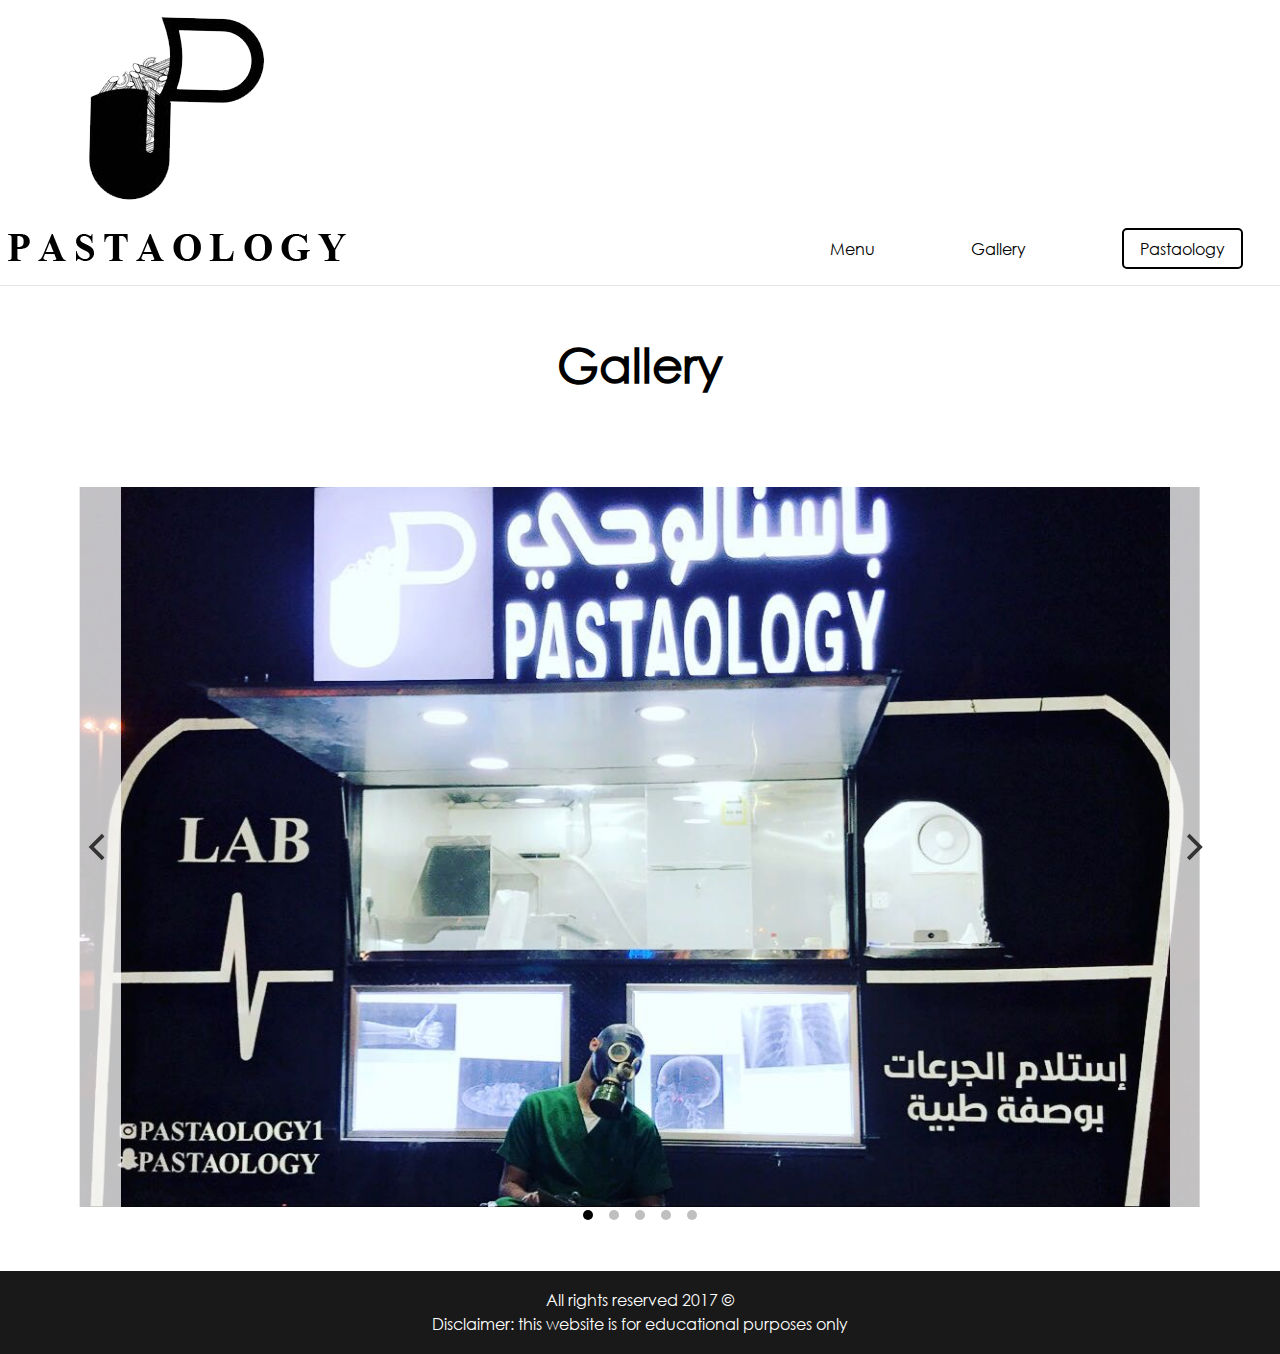
<file: gallery.html>
<!DOCTYPE html>
<html>

<head>
  <meta charset="utf-8">
  <title>Pastaology</title>
  <meta name="robots" content="noindex, nofollow">
  <meta name="viewport" content="width=device-width, initial-scale=1">
  <link rel="stylesheet" href="css/styles.css">
  <link rel="icon" href="images/marker.png">
</head>

<body id="gallery">
  <header>
    <div class="main">
        <img src="images/pastaology-logo2.png" alt="logo">
    </div>
    <div class="sticky-nav">
      <nav>
        <ul>
          <li><a href="menu.html">Menu</a></li>
          <li><a href="gallery.html">Gallery</a></li>
          <li><a href="index.html">Pastaology</a></li>
        </ul>
      </nav>
    </div>
  </header>
  <div class="main">
  <div class="wrapper">
    <h2 class="title">Gallery</h2>
    <div class="container">
      <div class="flickity">
        <div><img src="images/gallery/gallery1.jpg" alt="Pastaology"></div>
        <div><img src="images/gallery/gallery2.jpg" alt="Pastaology"></div>
        <div><img src="images/gallery/gallery3.jpg" alt="Pastaology"></div>
        <div><img src="images/gallery/gallery4.jpg" alt="Pastaology"></div>
        <div><img src="images/gallery/gallery5.jpg" alt="Pastaology"></div>
        </div>
      <!-- flickity -->
      </div>
    <!-- .container-->
  </div>
  <!-- .wrapper-->
  <footer>
    <p> All rights reserved 2017 © <br> Disclaimer: this website is for educational purposes only</p>
  </footer>
</div>
<!-- main -->
  <script src="flickity.min.js"></script>
  <script>
  window.onload = function() {
    var elem = document.querySelector('.flickity');
    var flkty = new Flickity(elem, {
      contain: true,
      wrapAround: true
    });
  }
  </script>
  <script src="custom.min.js"></script>
</body>

</html>
</file>
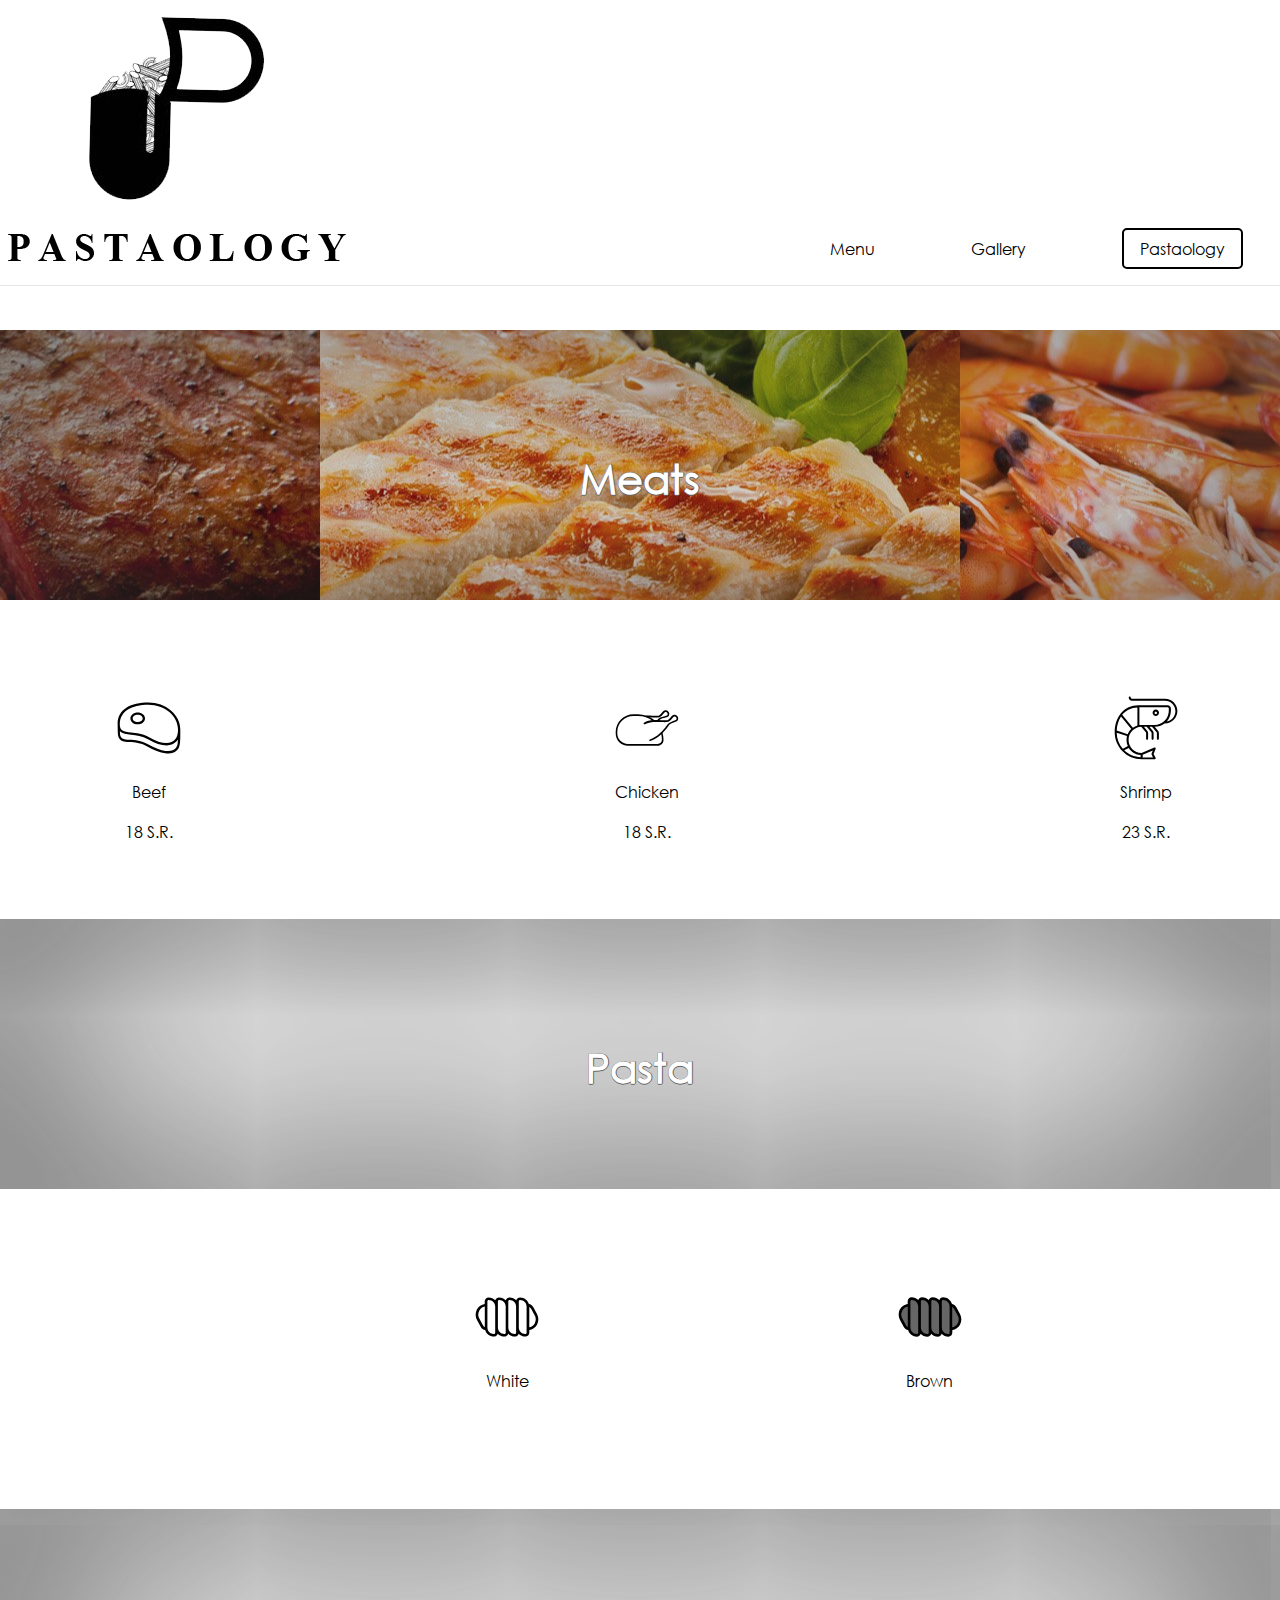
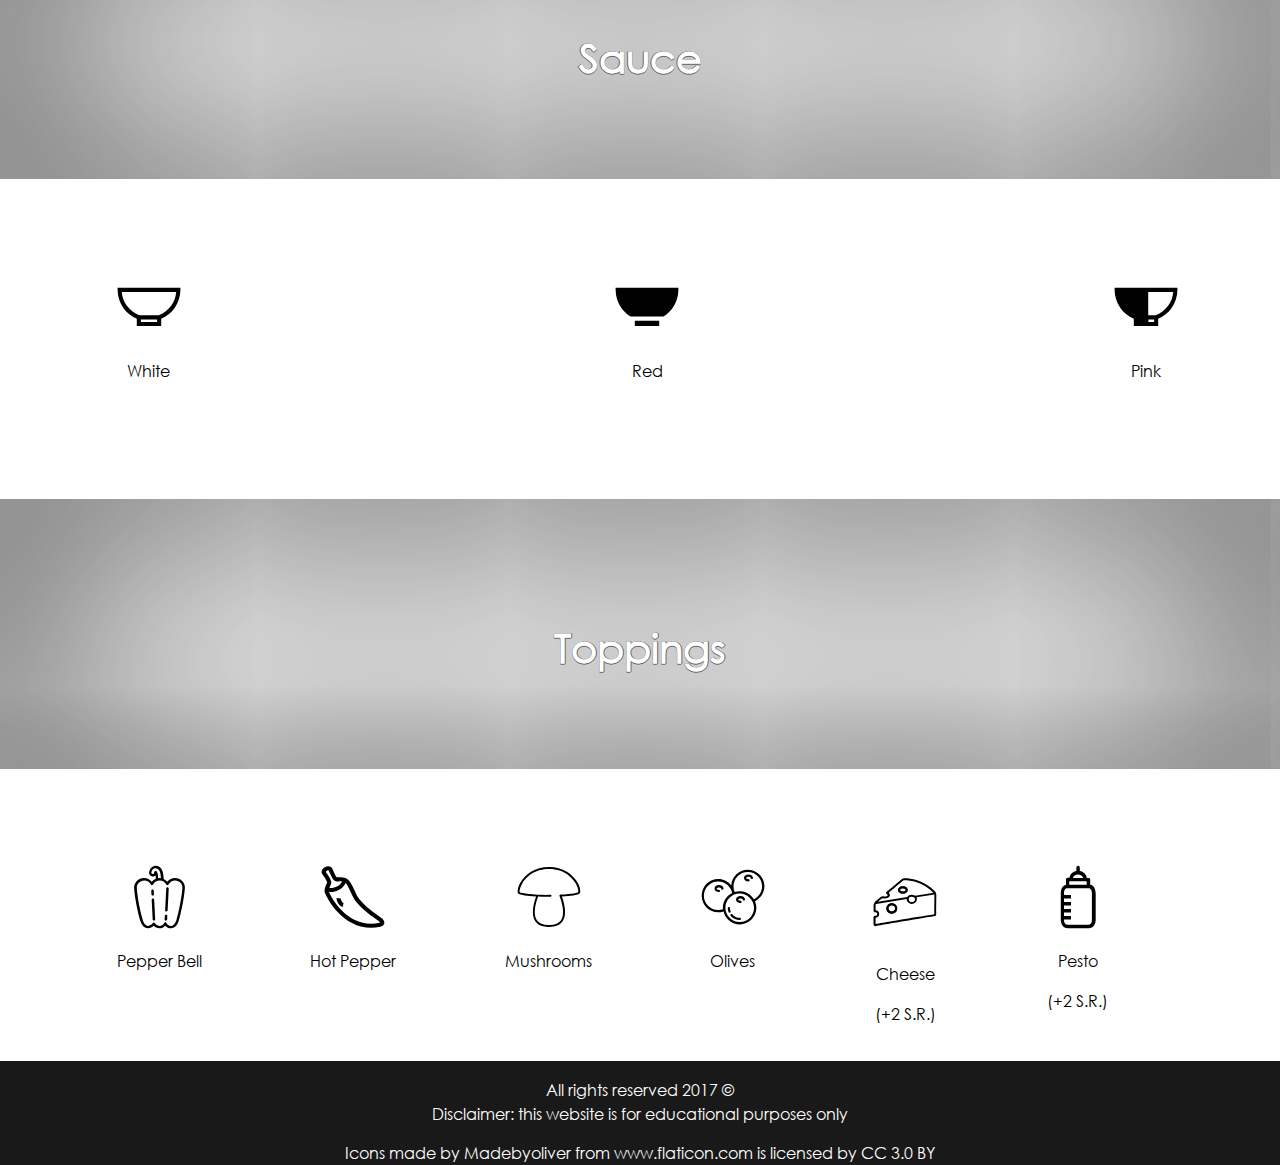
<file: menu.html>
<!DOCTYPE html>
<html>

<head>
  <meta charset="utf-8">
  <title>Pastaology</title>
  <meta name="robots" content="noindex, nofollow">
  <meta name="viewport" content="width=device-width, initial-scale=1">
  <link rel="stylesheet" href="css/styles.css">
  <link rel="icon" href="images/marker.png">
</head>

<body id="pages-menu"><header>
  <div class="main">
      <img src="images/pastaology-logo2.png" alt="logo">
  </div>
  <div class="sticky-nav">
    <nav>
      <ul>
        <li><a href="menu.html">Menu</a></li>
        <li><a href="gallery.html">Gallery</a></li>
        <li><a href="index.html">Pastaology</a></li>
      </ul>
    </nav>
  </div>
</header>
<div class="main">
  <div class="wrapper">
      <div class="pages-menu">
        <div class="parallax21"><h2>Meats</h2></div>
        <div class="meats">
          <ul>
            <li class="beef">
              <span class="svg-meat-steak svg-meat-steak-dims"></span>
              <p>Beef</p>
              <p class="price">18 S.R.</p>
            </li>
            <li class="chicken">
              <span class="svg-chicken svg-chicken-dims"></span>
              <p>Chicken</p>
              <p class="price">18 S.R.</p>
            </li>
            <li class="shrimp">
              <span class="svg-shrimp svg-shrimp-dims"></span>
              <p>Shrimp</p>
              <p class="price">23 S.R.</p>
            </li>
          </ul>
        </div>
        <div class="parallax22"><h2>Pasta</h2></div>
        <div class="pasta">
          <ul>
            <li class="icon-pasta-white">
              <span class="svg-pasta svg-pasta-dims"></span>
              <p>White</p>
            </li>
            <li class="icon-pasta-brown">
              <span class="svg-brown-pasta svg-brown-pasta-dims"></span>
              <p>Brown</p>
            </li>
          </ul>
        </div>
        <div class="parallax23"><h2>Sauce</h2></div>
        <div class="sauce">
          <ul>
            <li class="icon-sauce-white">
              <span class="svg-white svg-white-dims"></span>
              <p>White</p>
            </li>
            <li class="icon-sauce-red">
              <span class="svg-red svg-red-dims"></span>
              <p>Red</p>
            </li>
            <li class="icon-sauce-pink">
              <span class="svg-pink svg-pink-dims"></span>
              <p>Pink</p>
            </li>
          </ul>
        </div>
        <div class="parallax24"><h2>Toppings</h2></div>
        <div class="toppings">
          <ul>
            <li class="pepper-bell">
              <span class="svg-bell-pepper svg-bell-pepper-dims"></span>
              <p>Pepper Bell</p>
            </li>
            <li class="hot-pepper">
              <span class="svg-chili svg-chili-dims"></span>
              <p>Hot Pepper</p>
            </li>
            <li class="mushroom">
              <span class="svg-mushroom svg-mushroom-dims"></span>
              <p>Mushrooms</p>
            </li>
            <li class="olive">
              <span class="svg-olives svg-olives-dims"></span>
              <p>Olives</p>
            </li>
            <li class="cheese">
              <span class="svg-piece-of-cheese svg-piece-of-cheese-dims"></span>
              <p>Cheese</p>
              <p class="price">(+2 S.R.)</p>
            </li>
            <li class="pesto">
              <span class="svg-pesto svg-pesto-dims"></span>
              <p>Pesto</p>
              <p class="price">(+2 S.R.)</p>
            </li>
          </ul>
        </div>
  </div>
  <!-- .wrapper-->
  <footer>
    <p> All rights reserved 2017 © <br> Disclaimer: this website is for educational purposes only</p>
      <div>Icons made by <a href="https://www.flaticon.com/authors/madebyoliver" title="Madebyoliver">Madebyoliver</a> from <a href="https://www.flaticon.com/" title="Flaticon">www.flaticon.com</a> is licensed by <a href="http://creativecommons.org/licenses/by/3.0/" title="Creative Commons BY 3.0" target="_blank">CC 3.0 BY</a></div>
  </footer>

</div>
<!-- main -->
  <script src="custom.min.js"></script>
</body>

</html>
</file>
<file: css/styles.css>
nav{width:100%}nav ul{list-style:none;padding:0}nav ul li{text-decoration:none}.menu span,.close span{clip:rect(1px, 1px, 1px, 1px);position:absolute !important;height:1px;width:1px;overflow:hidden;display:none}@media screen and (max-width: 64em){nav a{padding:.5em 1em;border-bottom:1px solid #cccccc;text-align:center;display:block}.js .sticky-nav{position:fixed;right:0;top:0;height:100vh;overflow:hidden;background:white;transition:1s;display:flex;align-items:center;border-left:1px solid #cccccc;box-shadow:0 0 5px rgba(222,222,222,0.8)}.menu{z-index:100;position:fixed;top:10px;right:.5em;background:#fff;background-image:url(../images/menu.svg);width:32px;height:32px;border:1px solid transparent;border-radius:50%;box-shadow:0px 1px 2px 2px rgba(100,100,100,0.5)}.close{background-image:url(../images/clear.svg);width:32px;height:32px;position:absolute;top:6px;right:.5em}}@media screen and (min-width: 64em){header{display:flex;justify-content:space-between;align-items:flex-end}nav ul{display:flex}nav ul li{list-style:none;display:inline;margin:auto 3em auto auto;padding-right:3em}nav ul li a:hover{border-bottom:2px solid black}nav ul li:last-child{border:2px solid black;padding:.5em 1em;border-radius:5px;transition:.5s}nav ul li:last-child:hover{background:black}nav ul li:last-child:hover a{border-bottom:none;color:white;transition:.5s}}body{font-size:16px;margin:0}img{max-width:100%;height:auto}header img{margin:.5em auto .5em .5em}h1{font-size:1.75em;line-height:1;margin:1em 0}h2{font-size:2em;line-height:1.0909;margin:1.0909em 0}h3{font-size:1.25em;line-height:1.2;margin:1.2em 0}h4{font-size:1.125em;line-height:1.333;margin:1.333em 0}h5,h6{font-size:1em;line-height:1.5;margin:1.5em 0}p{line-height:1.5}footer{background:#191919;margin:1em 0 0 0;padding:.1em 0;color:white;width:100%;text-align:center}.container{margin:6em auto 0 auto;width:88%}.wrapper{padding:0}.parallax1,.parallax2,.parallax21,.parallax22,.parallax23,.parallax24,.parallax3{background-size:cover;background-attachment:fixed;background-position:10% 50%;width:100%;min-height:30vh}.sticky-parallax{font-size:1.5em;margin:0;text-align:right;padding:20vh 7vw 0 0}@media screen and (max-width: 64em){header img{display:block;margin:0 auto}}@font-face{font-family:century-gothic-regular;src:url(../century-gothic-regular.ttf)}body{font-family:'century-gothic-regular', sans-serif;color:#000}header{color:white}footer{color:white;text-align:center}h1{font-weight:700}a{text-decoration:none;color:#000}a:visited{color:#000}.parallax1{background-image:url(../images/parallax1-desktop.jpg);text-shadow:-0.5px 0 #646464,0 0.5px #646464,0.5px 0 #646464,0 -0.5px #646464}#map-canvas{min-height:400px;min-width:300px;height:30vh;width:100%;max-height:768px;max-width:768px;display:block}.follow h3{margin:.5em 0 0 1em}.follow a{background-image:url(../images/social-icons-sprite.svg);width:40px;height:40px;display:block;transition:.2s;text-indent:110%;white-space:nowrap;overflow:hidden}.insta,.snap{display:flex}.insta a{background-position:0 0}.snap a{background-position:-40px 0}#pages-menu header{border-bottom:1px solid #e6e6e6}.meats,.pasta,.sauce,.toppings{margin:6em auto 0 auto;text-align:center;width:88%;min-height:20vh}.title{text-align:center;font-size:3em}.pages-menu ul li{display:inline}.pages-menu span{display:inline-block}.pages-menu ul{list-style:none}@media screen and (max-width: 64em){.pages-menu ul li{width:20%}}@media screen and (min-width: 64em){.pages-menu ul{display:flex}}.parallax21{background-image:url(../images/meats.jpg);box-shadow:inset 0px 0px 200px 50px rgba(50,50,50,0.7);background-position:50% 100%;text-shadow:-0.5px 0 #646464,0 0.5px #646464,0.5px 0 #646464,0 -0.5px #646464}.parallax21 h2{color:white;text-align:center;font-size:2.5em;padding:14vh 0 0}@media screen and (min-width: 64em){.meats ul li{padding-right:40%}.meats ul li:last-child{padding-right:0}}.parallax22{background-image:url(../images/parallax222.jpg);box-shadow:inset 0px 0px 200px 50px rgba(50,50,50,0.7);background-position:50% 100%;text-shadow:-0.5px 0 #646464,0 0.5px #646464,0.5px 0 #646464,0 -0.5px #646464}.parallax22 h2{text-align:center;font-size:2.5em;padding:14vh 0 0;color:white}@media screen and (min-width: 64em){.pasta ul li{padding-right:33%}.pasta ul li:first-child{padding-left:33%}.pasta ul li:last-child{padding-right:0%}}.parallax23{background-image:url(../images/sauce.png);box-shadow:inset 0px 0px 200px 50px rgba(50,50,50,0.7);background-position:50% 100%;text-shadow:-0.5px 0 #646464,0 0.5px #646464,0.5px 0 #646464,0 -0.5px #646464}.parallax23 h2{text-align:center;font-size:2.5em;padding:14vh 0 0;color:white}@media screen and (min-width: 64em){.sauce ul li{padding-right:40%}.sauce ul li:last-child{padding-right:0}}.parallax24{background-image:url(../images/toppings.jpg);box-shadow:inset 0px 0px 200px 50px rgba(50,50,50,0.7);background-position:50% 100%;text-shadow:-0.5px 0 #646464,0 0.5px #646464,0.5px 0 #646464,0 -0.5px #646464}.parallax24 h2{text-align:center;font-size:2.5em;padding:14vh 0 0;color:white}@media screen and (min-width: 64em){.toppings ul li{padding-right:10%}.toppings ul li:last-child{padding-right:0}}footer div a{color:white}#gallery header{border-bottom:1px solid #e6e6e6}#gallery img{max-height:80vh}/*! Flickity v1.2.1
http://flickity.metafizzy.co
---------------------------------------------- */.flickity-enabled{position:relative}.flickity-enabled:focus{outline:none}.flickity-viewport{overflow:hidden;position:relative;height:100%}.flickity-slider{position:absolute;width:100%;height:100%}.flickity-enabled.is-draggable{-webkit-tap-highlight-color:transparent;tap-highlight-color:transparent;-webkit-user-select:none;-moz-user-select:none;-ms-user-select:none;user-select:none;margin-bottom:4em}.flickity-enabled.is-draggable .flickity-viewport{cursor:move;cursor:-webkit-grab;cursor:grab}.flickity-enabled.is-draggable .flickity-viewport.is-pointer-down{cursor:-webkit-grabbing;cursor:grabbing}.flickity-prev-next-button{position:absolute;top:50%;width:44px;height:100%;border:none;background:white;background:rgba(255,255,255,0.75);cursor:pointer;-webkit-transform:translateY(-50%);-ms-transform:translateY(-50%);transform:translateY(-50%)}.flickity-prev-next-button:hover{background:white}.flickity-prev-next-button:focus{outline:none;box-shadow:0 0 0 5px #09F}.flickity-prev-next-button:active{opacity:0.6}.flickity-prev-next-button.next{right:-1%}.flickity-prev-next-button:disabled{opacity:0.3;cursor:auto}.flickity-prev-next-button svg{position:absolute;left:20%;top:20%;width:60%;height:60%}.flickity-prev-next-button .arrow{fill:#333}.flickity-page-dots{position:absolute;width:100%;bottom:-15px;padding:0;margin:0;list-style:none;text-align:center;line-height:1}.flickity-rtl .flickity-page-dots{direction:rtl}.flickity-page-dots .dot{display:inline-block;width:10px;height:10px;margin:0 8px;background:black;border-radius:50%;opacity:0.25;cursor:pointer}.flickity-page-dots .dot.is-selected{opacity:1}.flickity img{max-width:100%;height:auto;margin:0 auto;display:block}.flickity div{width:101%}.flickity{margin-bottom:-1px;height:100%}.svg-bell-pepper,.svg-brown-pasta,.svg-chicken,.svg-chili,.svg-meat-steak,.svg-mushroom,.svg-olives,.svg-pasta,.svg-pesto,.svg-piece-of-cheese,.svg-pink,.svg-red,.svg-shrimp,.svg-white{background:url("../img/sprite-2192c536.svg") no-repeat}.svg-bell-pepper{background-position:23.952095808383234% 99.71830985915493%}.svg-bell-pepper-dims{width:52.8px;height:64px}.svg-brown-pasta{background-position:75% 45.070422535211264%}.svg-brown-pasta-dims{width:64px;height:64px}.svg-chicken{background-position:50% 0}.svg-chicken-dims{width:64px;height:64px}.svg-chili{background-position:0 54.64788732394366%}.svg-chili-dims{width:64px;height:64px}.svg-meat-steak{background-position:25% 54.64788732394366%}.svg-meat-steak-dims{width:64px;height:64px}.svg-mushroom{background-position:50% 54.64788732394366%}.svg-mushroom-dims{width:64px;height:64px}.svg-olives{background-position:75% 0}.svg-olives-dims{width:64px;height:64px}.svg-pasta{background-position:25% 0}.svg-pasta-dims{width:64px;height:64px}.svg-pesto{background-position:0 99.71830985915493%}.svg-pesto-dims{width:64px;height:64px}.svg-piece-of-cheese{background-position:0 0}.svg-piece-of-cheese-dims{width:64px;height:77.6px}.svg-pink{background-position:45.625% 99.71830985915493%}.svg-pink-dims{width:64px;height:64px}.svg-red{background-position:70.625% 99.71830985915493%}.svg-red-dims{width:64px;height:64px}.svg-shrimp{background-position:100% 0}.svg-shrimp-dims{width:64px;height:64px}.svg-white{background-position:100% 45.070422535211264%}.svg-white-dims{width:64px;height:64px}
</file>
